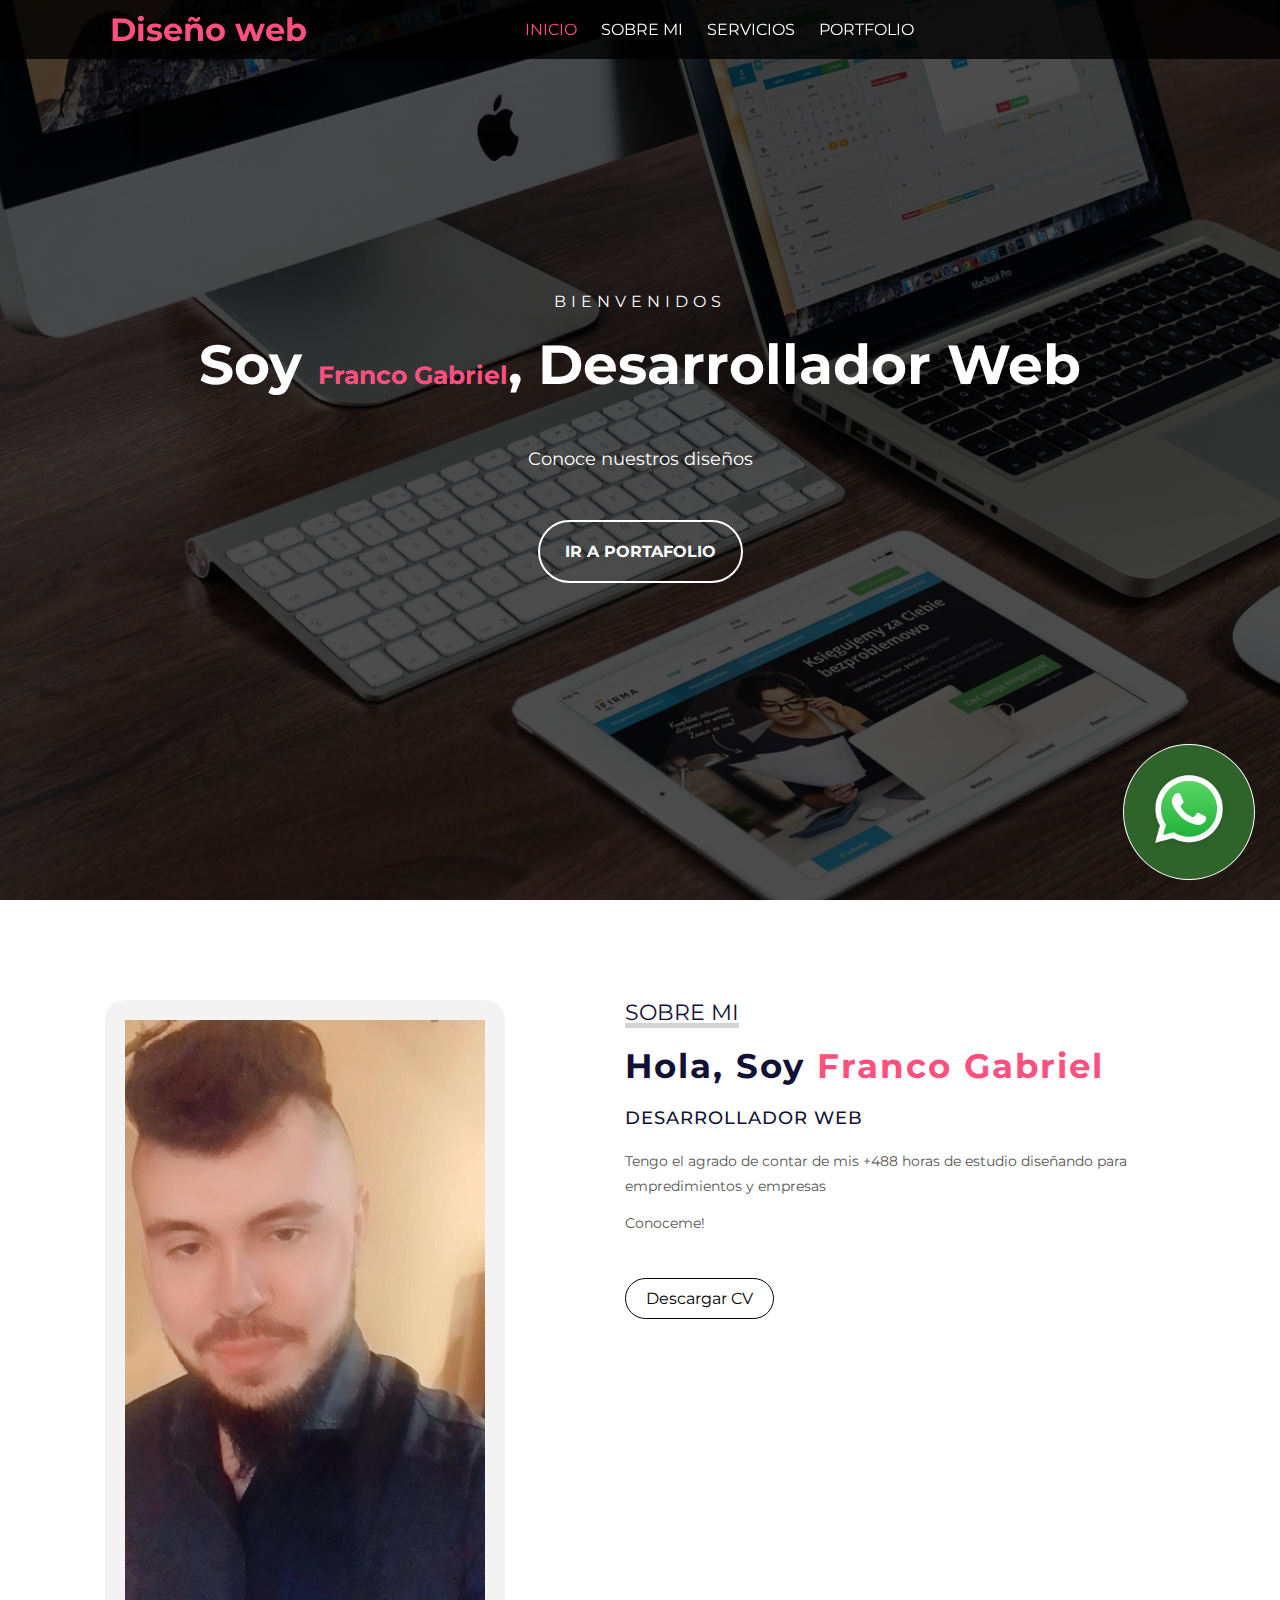
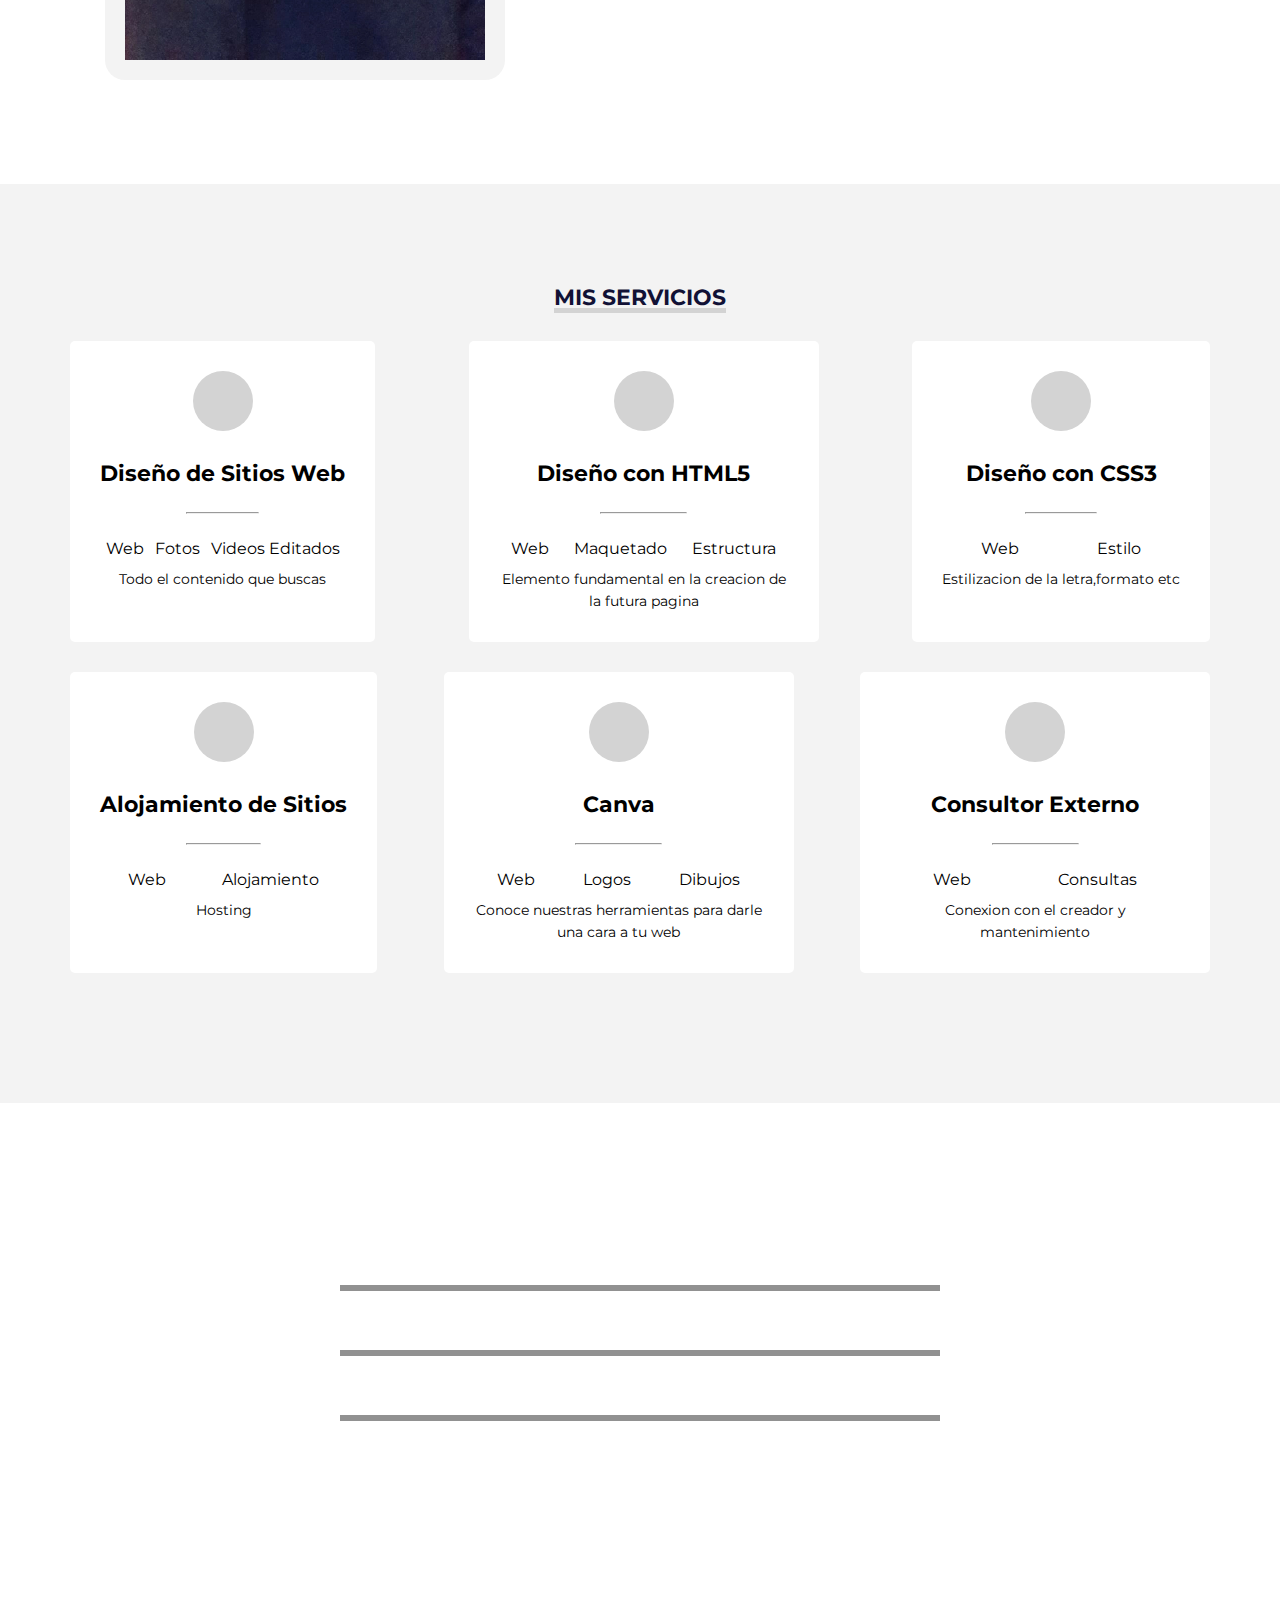
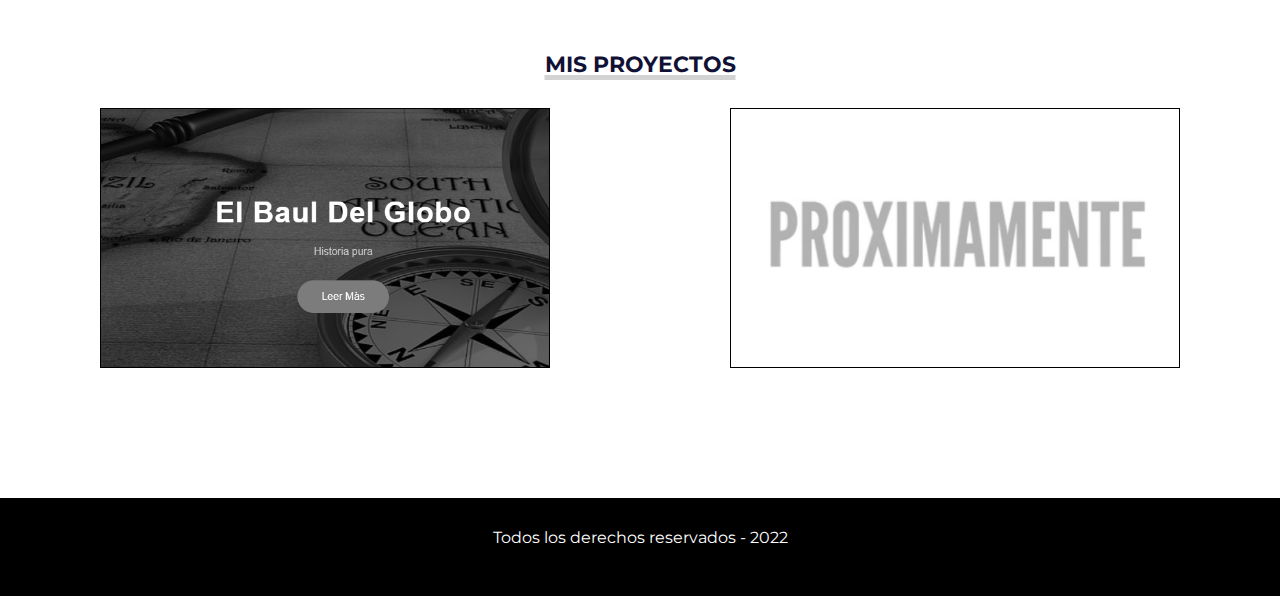
<file: index.html>
<!DOCTYPE html>
<html lang="es">

<head>
    <meta charset="UTF-8">
    <meta http-equiv="X-UA-Compatible" content="IE=edge">
    <meta name="viewport" content="width=device-width, initial-scale=1.0 user-scalable=no">
    <link rel="stylesheet" href="https://cdnjs.cloudflare.com/ajax/libs/font-awesome/6.1.1/css/all.min.css" integrity="sha512-KfkfwYDsLkIlwQp6LFnl8zNdLGxu9YAA1QvwINks4PhcElQSvqcyVLLD9aMhXd13uQjoXtEKNosOWaZqXgel0g==" crossorigin="anonymous" referrerpolicy="no-referrer"
    />
    <link rel="stylesheet" href="estilo.css">
    <title>Diseño Web</title>
</head>

<body>
    <!-- Seccion inicio -->
    <section id="inicio">
        <div class="contenido">
            <header>
                <div class="contenido-header">
                    <h1>Diseño web</h1>
                    <nav id="nav" class="">
                        <ul id="links">
                            <li><a href="#inicio" class="seleccionado" onclick="seleccionar(this)">INICIO</a></li>
                            <li><a href="#sobremi" onclick="seleccionar(this)">SOBRE MI</a></li>
                            <li><a href="#servicios" onclick="seleccionar(this)">SERVICIOS</a></li>
                            <li><a href="#portfolio" onclick="seleccionar(this)">PORTFOLIO</a></li>
                        </ul>
                    </nav>

                    <!-- Icono del menu responsive -->
                    <div id="icono-nav" onclick="responsiveMenu()">
                        <i class="fa-solid fa-bars"></i>
                    </div>


                    <div class="redes">
                        <a href="#"><i class="fa-brands fa-youtube"></i></a>
                        <a href="#"><i class="fa-brands fa-facebook"></i></a>
                        <a href="#"><i class="fa-brands fa-instagram-square"></i></a>
                    </div>
                </div>
            </header>
            <div class="presentacion">
                <p class="bienvenida">Bienvenidos</p>
                <h2>Soy <span>Franco Gabriel</span>, Desarrollador Web</h2>
                <p class="descripcion">Conoce nuestros diseños </p>
                <a href="#portfolio">Ir a Portafolio</a>
            </div>
        </div>
    </section>

    <!-- Seccion sobre mi -->
    <section id="sobremi">
        <div class="contenedor-foto">
            <img src="./img/franco.webp" alt="">
        </div>
        <div class="sobremi">
            <p class="titulo-seccion">Sobre Mi</p>
            <h2>Hola, Soy <span>Franco Gabriel</span> </h2>
            <h3>Desarrollador Web</h3>
            <p>Tengo el agrado de contar de mis +488 horas de estudio diseñando para empredimientos y empresas</p>
            <p>Conoceme!</p>
            <a href=>Descargar CV</a>
        </div>
    </section>

    <!-- Seccion servicios -->
    <section id="servicios">
        <h3 class="titulo-seccion">MIS SERVICIOS</h3>
        <div class="fila">
            <div class="servicio">
                <span class="icono"> <i class="fa-solid fa-code"></i></span>
                <h4>Diseño de Sitios Web</h4>
                <hr>
                <ul class="servicios-tag">
                    <li>Web</li>
                    <li>Fotos</li>
                    <li>Videos Editados </li>
                </ul>
                <p>Todo el contenido que buscas</p>
            </div>
            <div class="servicio">
                <span class="icono"><i class="fa-solid fa-file-code"></i></span>
                <h4>Diseño con HTML5</h4>
                <hr>
                <ul class="servicios-tag">
                    <li>Web</li>
                    <li>Maquetado</li>
                    <li>Estructura</li>
                </ul>
                <p>Elemento fundamental en la creacion de la futura pagina</p>
            </div>
            <div class="servicio">
                <span class="icono"><i class="fa-solid fa-arrow-trend-up"></i></span>
                <h4>Diseño con CSS3</h4>
                <hr>
                <ul class="servicios-tag">
                    <li>Web</li>
                    <li>Estilo</li>
                 </ul>
                <p>Estilizacion de la letra,formato etc</p>
            </div>
        </div>
        <div class="fila">
            <div class="servicio">
                <span class="icono"><i class="fa-solid fa-database"></i></span>
                <h4>Alojamiento de Sitios</h4>
                <hr>
                <ul class="servicios-tag">
                    <li>Web</li>
                    <li>Alojamiento</li>
                </ul>
                <p>Hosting</p>
            </div>
            <div class="servicio">
                <span class="icono"><i class="fa-solid fa-palette"></i></span>
                <h4>Canva</h4>
                <hr>
                <ul class="servicios-tag">
                    <li>Web</li>
                    <li>Logos</li>
                    <li>Dibujos</li>
                </ul>
                <p>Conoce nuestras herramientas para darle una cara a tu web</p>
            </div>
            <div class="servicio">
                <span class="icono"><i class="fa-solid fa-person-circle-question"></i></span>
                <h4>Consultor Externo</h4>
                <hr>
                <ul class="servicios-tag">
                    <li>Web</li>
                    <li>Consultas</li>
                </ul>
                <p>Conexion con el creador y mantenimiento</p>
            </div>
        </div>
    </section>

    <!-- Seccion habilidades -->
    <div class="contenedor-skills" id="skills">
        <h3>HABILIDADES </h3>
        <div class="skill">
            <div class="info">
                <p> <span class="lista"> </span>Html & Css</p>
                <span class="porcentaje">95%</span>
            </div>

            <div class="barra">
                <div class="" id="html"></div>
            </div>
        </div>
        <div class="skill">
            <div class="info">
                <p> <span class="lista"> </span>Javascript</p>
                <span class="porcentaje">10%</span>
            </div>

           

            <div class="barra">
                <div class="" id="bd"></div>
            </div>
        </div>
        <div class="skill">
            <div class="info">
                <p> <span class="lista"> </span>Canva</p>
                <span class="porcentaje">10%</span>
            </div>

            <div class="barra">
                <div class="" id="ps"></div>
            </div>
        </div>
    </div>

    <!-- Seccion portafolio -->
    <section id="portfolio">
        <h3 class="titulo-seccion">Mis Proyectos</h3>
        <div class="fila">
          <div class="proyecto">
            <div class="overlay"></div>
            <a href="ElBaulDelGlobo.html">
              <img src="./img/El baul del globo.png" alt="">
            </a>
            <div class="info">
              <h4>Descripcion Proyecto</h4>
              <p>Diseño Web</p>
            </div>
        </div>
            <div class="proyecto">
                <div class="overlay"></div>
                <img src="./img/Proximamente.png" alt="">
                <div class="info">
                    <h4>Descripcion Proyecto</h4>
                    <p>Diseño Web</p>
                </div>
            </div>
    
    </section>

    
    

    <!-- Seccion footer -->
    <footer>
        <p>Todos los derechos reservados - 2022</p>
        <div class="redes">
            <a href="#"><i class="fa-brands fa-youtube"></i></a>
            <a href="#"><i class="fa-brands fa-facebook"></i></a>
            <a href="#"><i class="fa-brands fa-instagram-square"></i></a>
        </div>

    </footer>

    <script src="script.js"></script>




    <div class="container-boton">
        <a href="https://wa.me/1156906522?text=Quiero%20realizar%20un%20proyecto%20web%20php" target="_blank">
            <img class="boton" src="./img/iconowhatsapp.png" alt="">



</body>

</html>
</file>
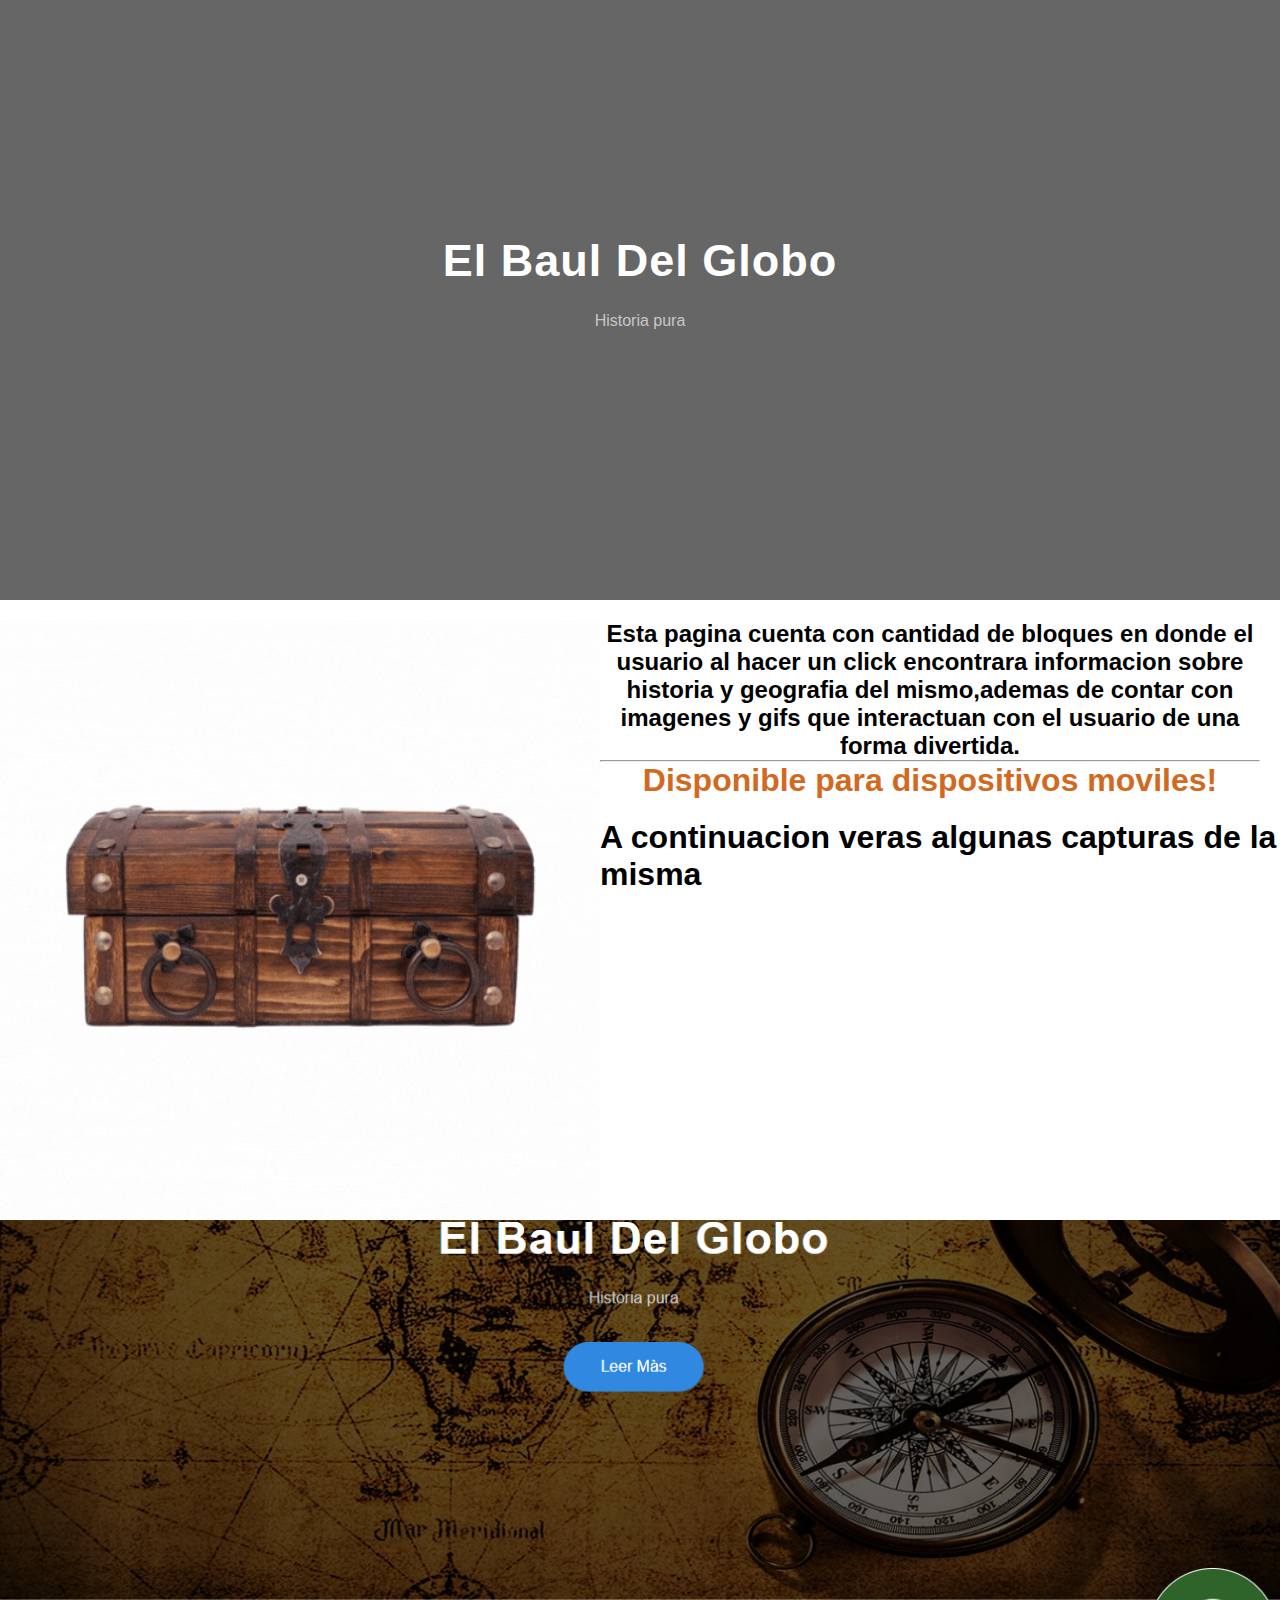
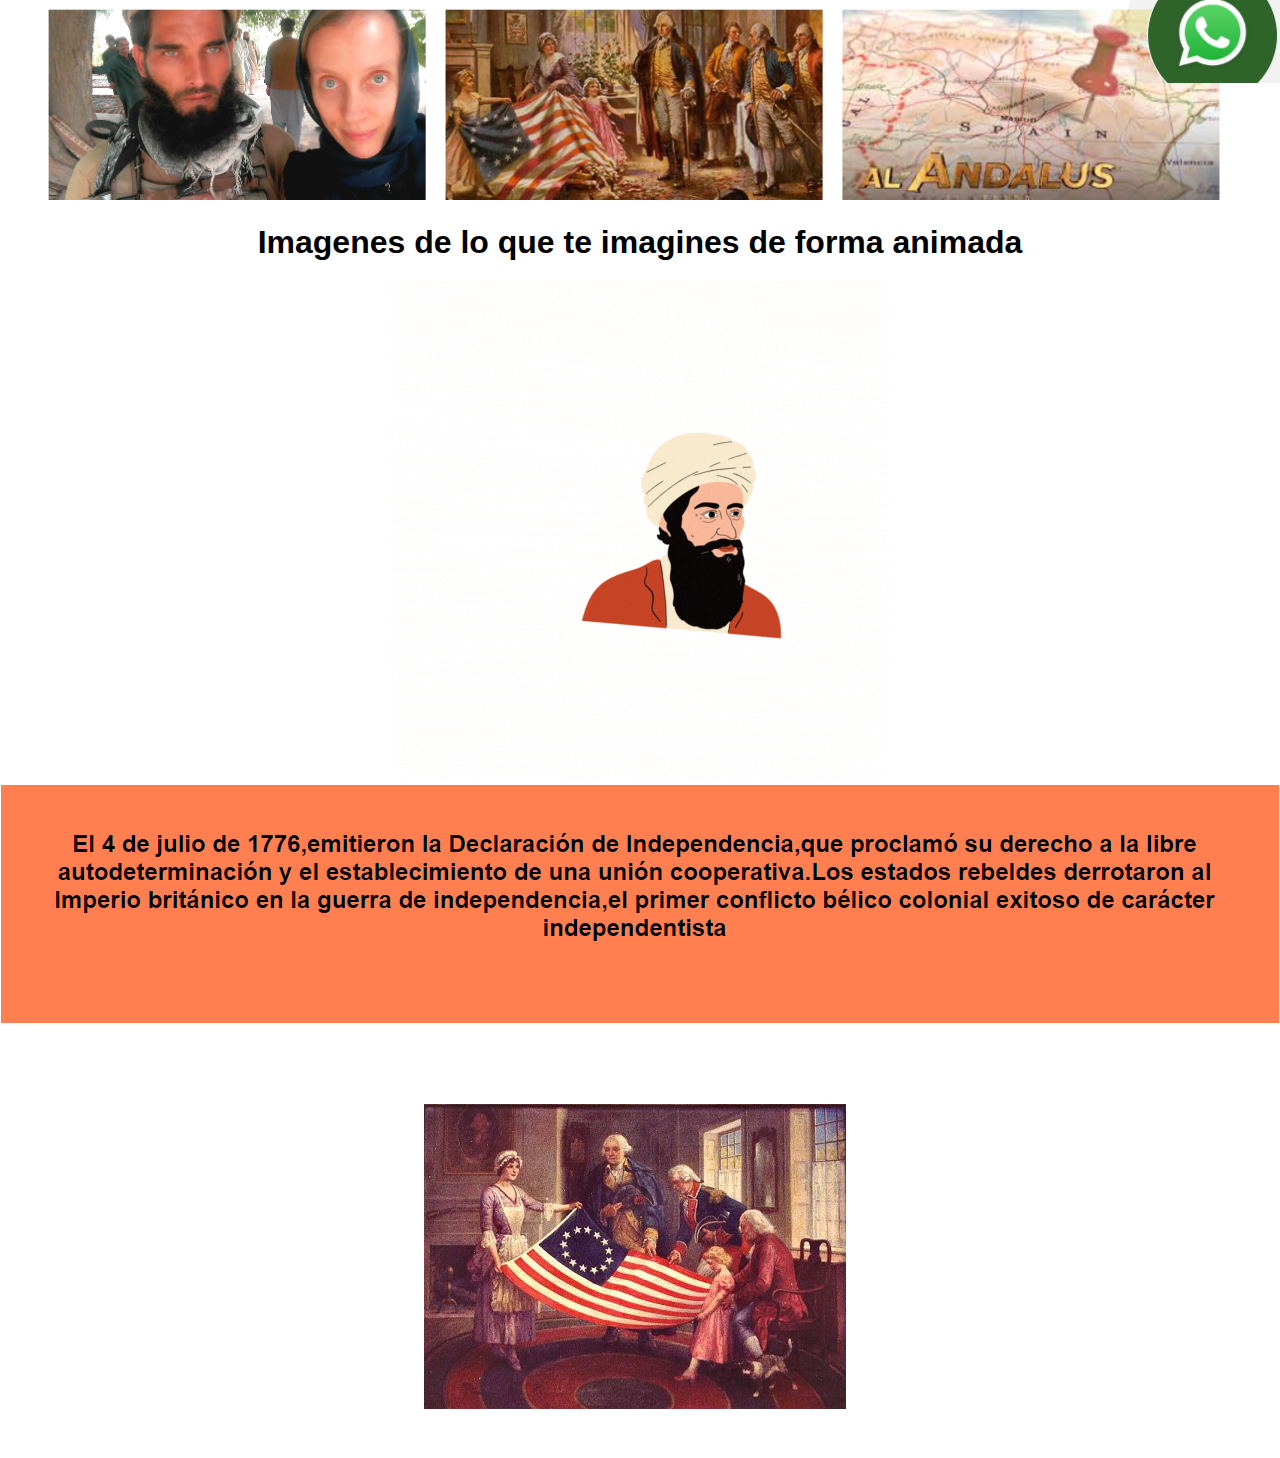
<file: ElBaulDelGlobo.html>
<!DOCTYPE html>
<html lang="en">
<head>
    <meta charset="UTF-8">
    <meta http-equiv="X-UA-Compatible" content="IE=edge">
    <meta name="viewport" content="width=device-width, initial-scale=1.0">
    <title>Document</title>
    <link rel="stylesheet" href="CssSobreElBaulDelGlobo.css">
    <meta name="viewport" content="width=device-width, user-scalable=no, initial-scale=1.0, maxium=scale=1.0, minium=scale=1.0">

</head>
<body>




    <div class="banner">
		<div class="capa"></div>
		<div class="info">
			<h1>El Baul Del Globo</h1>
			<p>Historia pura</p>
		</div>
	</div>


  <div class="imagen-container">
    <img src="./img/CofreGif.gif" alt="Descripción de la imagen" width="600px" height="600px" style="float: left;">
    <div class="texto-container">
    <h2>Esta pagina cuenta con cantidad de bloques en donde el usuario al hacer un click encontrara informacion sobre historia y geografia del mismo,ademas de contar con imagenes y gifs que interactuan con el usuario de una forma divertida.</h2>

    <div>


    </div>

    <hr>

    <h1 style="color: chocolate;">Disponible para dispositivos moviles!</h1>
  </div>
  </div>
  
   <h1>A continuacion veras algunas capturas de la misma</h1>


   <div class="imagen-container">
    <img src="./img/elbauldelglobo1 .png" alt="Descripción de la imagen">
  </div>
  

   <h1 class="CentrarEsteTexto">Imagenes de lo que te imagines de forma animada</h1>


  <div class="imagen-container">
    <img src="./img/Musulmangif1.gif" alt="Descripción de la imagen">
  </div>
  
  
  <div class="imagen-container">
    <img src="./img/estadosunidos1.png" alt="Descripción de la imagen">
  </div>



  



</body>
</html>
</file>
<file: estilo.css>
@import url('https://fonts.googleapis.com/css2?family=Montserrat:wght@200;300;400;500;600&display=swap');
        * {
            margin: 0;
            padding: 0;
            box-sizing: border-box;
            font-family: 'Montserrat';
        }
        
        html {
            scroll-behavior: smooth;
        }
        /* *********************/
        /* seccion I N I C I O */
        /* *********************/
        
        #inicio {
            background: linear-gradient( rgba(0, 0, 0, .7), rgba(0, 0, 0, .7)), url("img/fondo-inicio.jpg");
            background-size: cover;
            background-position: center center;
            height: 100vh;
        }
        
        #inicio .contenido header {
            background-color: rgba(0, 0, 0, .8);
            position: fixed;
            width: 100%;
            z-index: 100;
            top: 0;
        }
        
        #inicio .contenido header .contenido-header {
            max-width: 1100px;
            margin: auto;
            display: flex;
            justify-content: space-between;
            align-items: center;
            padding: 10px 20px;
        }
        
        #inicio .contenido header .contenido-header h1 {
            text-align: center;
            color: #ff5080;
        }
        
        #inicio .contenido header .contenido-header nav ul {
            list-style: none;
            display: flex;
            align-items: center;
        }
        
        #inicio .contenido header .contenido-header nav ul li a {
            text-decoration: none;
            color: #fff;
            margin: 0 12px;
            font-weight: 400;
            transition: .5s;
        }
        
        #inicio .contenido header .contenido-header nav ul li a:hover {
            color: #ff5080;
        }
        
        #inicio .contenido header .contenido-header .redes a {
            text-decoration: none;
            color: #fff;
            display: inline-block;
            margin-left: 10px;
            transition: .5s;
        }
        
        #inicio .contenido header .contenido-header .redes a:hover {
            color: #ff5080;
        }
        
        #inicio .contenido header .contenido-header .seleccionado {
            color: #ff5080;
        }
        
        #inicio .contenido .presentacion {
            max-width: 1100px;
            height: 100vh;
            margin: auto;
            color: #fff;
            display: flex;
            flex-direction: column;
            align-items: center;
            justify-content: center;
        }
        
        #inicio .contenido .presentacion .bienvenida {
            font-size: 16px;
            margin-bottom: 20px;
            text-transform: uppercase;
            letter-spacing: 5px;
        }
        
        #inicio .contenido .presentacion h2 {
            font-size: 55px;
            margin-bottom: 25px;
            text-align: center;
        }
        
        #inicio .contenido .presentacion h2 span {
            font-size: 25px;
            color: #ff5080;
        }
        
        #inicio .contenido .presentacion .descripcion {
            max-width: 700px;
            margin: 25px auto;
            font-size: 18px;
            text-align: center;
        }
        
        #inicio .contenido .presentacion a {
            text-decoration: none;
            display: inline-block;
            margin: 25px;
            padding: 20px 25px;
            border: 2px solid #fff;
            border-radius: 50px;
            color: #fff;
            font-weight: bold;
            text-transform: uppercase;
            transition: .5s;
        }
        
        #inicio .contenido .presentacion a:hover {
            background-color: #ff5080;
        }
        
        #icono-nav {
            color: #fff;
            display: none;
        }
        /* *********************/
        /* seccion S O B R E  M I */
        /* *********************/
        
        #sobremi {
            max-width: 1100px;
            margin: auto;
            padding: 100px 15px;
            color: #111135;
            display: flex;
        }
        
        #sobremi .contenedor-foto {
            max-width: 400px;
            margin-right: 80px;
        }
        
        #sobremi .contenedor-foto img {
            padding: 20px;
            width: 100%;
            border-radius: 20px;
            background-color: #f3f3f3;
        }
        
        #sobremi .sobremi {
            margin: 0 40px;
        }
        
        #sobremi .sobremi .titulo-seccion {
            font-size: 22px;
            text-transform: uppercase;
            color: #111135;
            text-decoration: underline;
            text-decoration-color: #d3d3d3;
            text-decoration-thickness: 5px;
        }
        
        #sobremi .sobremi h2 {
            font-size: 34px;
            font-weight: bold;
            margin: 20px 0;
            letter-spacing: 2px;
        }
        
        #sobremi .sobremi h2 span {
            color: #ff5080;
        }
        
        #sobremi .sobremi h3 {
            font-size: 18px;
            font-weight: 500;
            text-transform: uppercase;
            margin-bottom: 20px;
            letter-spacing: 1px;
        }
        
        #sobremi .sobremi p {
            font-size: 14px;
            line-height: 25px;
            color: #565656;
            margin-bottom: 12px;
        }
        
        #sobremi .sobremi a {
            display: inline-block;
            text-decoration: none;
            color: #000;
            border-radius: 30px;
            border: 1px solid #000;
            padding: 10px 20px;
            margin-top: 30px;
            transition: .5s;
        }
        
        #sobremi .sobremi a:hover {
            background-color: #ff5080;
            color: #fff;
        }
        /* *********************/
        /* seccion S E R V I C I O S */
        /* *********************/
        
        #servicios {
            padding: 100px 15px;
            text-align: center;
            background-color: #f3f3f3;
        }
        
        #servicios .titulo-seccion {
            text-align: center;
            font-size: 22px;
            text-transform: uppercase;
            color: #111135;
            text-decoration: underline;
            text-decoration-color: #d3d3d3;
            text-decoration-thickness: 5px;
        }
        
        #servicios .fila {
            display: flex;
            justify-content: space-between;
            max-width: 1150px;
            margin: 30px auto;
        }
        
        #servicios .fila .servicio {
            max-width: 350px;
            background-color: #fff;
            padding: 30px;
            margin: 0 5px;
            border-radius: 5px;
            transition: .5s;
        }
        
        #servicios .fila .servicio:hover {
            box-shadow: 5px 5px 10px #565656, -5px -5px 10px #8a8a8a;
        }
        
        #servicios .fila .servicio .icono {
            display: inline-block;
            width: 60px;
            height: 60px;
            border-radius: 50%;
            background-color: #d3d3d3;
            padding: 20px;
            margin-bottom: 25px;
        }
        
        #servicios .fila .servicio h4 {
            font-size: 22px;
            margin-bottom: 25px;
        }
        
        #servicios .fila .servicio hr {
            width: 30%;
            margin: auto;
            color: #000;
            margin-bottom: 25px;
        }
        
        #servicios .fila .servicio ul {
            list-style: none;
            display: flex;
            justify-content: space-around;
            margin-bottom: 10px;
        }
        
        #servicios .fila .servicio p {
            font-size: 14px;
            line-height: 22px;
        }
        /* *********************/
        /* seccion S K I L L S */
        /* *********************/
        
        .contenedor-skills {
            background: linear-gradient( #eb5a5acc, rgba(33, 16, 16, 0.8)), url("img/fondo-skills.jpg");
            background-attachment: fixed;
            background-repeat: no-repeat;
            background-size: cover;
            color: #fff;
            background-position: center center;
            padding: 100px 0;
            text-align: center;
        }
        
        .contenedor-skills .skill {
            max-width: 600px;
            margin: 30px auto;
        }
        
        .contenedor-skills .skill .info {
            display: flex;
            justify-content: space-between;
        }
        
        .contenedor-skills .skill .lista {
            display: inline-block;
            margin-right: 20px;
            height: 10px;
            width: 10px;
            background-color: #fff;
        }
        
        .contenedor-skills .skill .barra {
            background-color: #919191;
            width: 100%;
            height: 6px;
            margin: 10px 0px;
        }
        
        .contenedor-skills .skill .barra .barra-progreso1 {
            background-color: #fff;
            width: 95%;
            height: 6px;
            animation: progreso1 2s forwards;
        }
        
        .contenedor-skills .skill .barra .barra-progreso2 {
            background-color: #fff;
            width: 90%;
            height: 6px;
            animation: progreso2 2s forwards;
        }
        
        .contenedor-skills .skill .barra .barra-progreso3 {
            background-color: #fff;
            width: 90%;
            height: 6px;
            animation: progreso3 2s forwards;
        }
        
        .contenedor-skills .skill .barra .barra-progreso4 {
            background-color: #fff;
            width: 85%;
            height: 6px;
            animation: progreso4 2s forwards;
        }
        
        @keyframes progreso1 {
            0% {
                width: 0;
            }
            100% {
                width: 95%;
            }
        }
        
        @keyframes progreso2 {
            0% {
                width: 0;
            }
            100% {
                width: 90%;
            }
        }
        
        @keyframes progreso3 {
            0% {
                width: 0;
            }
            100% {
                width: 90%;
            }
        }
        
        @keyframes progreso4 {
            0% {
                width: 0;
            }
            100% {
                width: 85%;
            }
        }
        /* *********************/
        /* seccion P O R T F O L I O */
        /* *********************/
        
        #portfolio {
            max-width: 1100px;
            padding: 100px 0;
            margin: auto;
        }
        
        #portfolio .titulo-seccion {
            text-align: center;
            font-size: 22px;
            text-transform: uppercase;
            color: #111135;
            text-decoration: underline;
            text-decoration-color: #d3d3d3;
            text-decoration-thickness: 5px;
        }
        
        #portfolio .fila {
            display: flex;
            justify-content: space-between;
            margin: 30px 0;
        }
        
        #portfolio .fila .proyecto {
            max-width: 450px;
            border: 1px solid #000;
            margin: 0 10px;
            position: relative;
            overflow: hidden;
        }
        
        #portfolio .fila .proyecto img {
            width: 100%;
            height: 100%;
            ;
            filter: grayscale(1);
            object-fit: cover;
            transition: .5s;
        }
        
        #portfolio .fila .proyecto:hover img {
            filter: grayscale(0);
        }
        
        #portfolio .fila .proyecto .info {
            position: absolute;
            left: 0px;
            background-color: rgba(0, 0, 0, 0.8);
            color: #ff5080;
            width: 100%;
            padding: 10px;
            opacity: 0;
            bottom: -40px;
            transition: .5s;
        }
        
        #portfolio .fila .proyecto:hover .info {
            opacity: 1;
            bottom: 0;
        }
        /* *********************/
        /* seccion C O N T A C T O */
        /* *********************/
        
        #contacto {
            padding: 100px 15px;
            background-color: #f3f3f3;
        }
        
        #contacto .titulo-seccion {
            margin-bottom: 20px;
        }
        
        #contacto .contenedor-form {
            max-width: 1100px;
            margin: auto;
        }
        
        #contacto .contenedor-form .fila {
            margin-bottom: 15px;
        }
        
        #contacto .contenedor-form .mitad {
            display: flex;
            justify-content: space-between;
        }
        
        #contacto .contenedor-form input,
        #contacto .contenedor-form textarea {
            padding: 20px;
            border-radius: 20px;
            border: none;
            border: 1px solid #919191;
        }
        
        #contacto .contenedor-form .mitad input {
            width: 48%;
        }
        
        #contacto .contenedor-form .input-full {
            width: 100%;
        }
        
        #contacto .titulo-seccion {
            text-align: center;
            font-size: 22px;
            text-transform: uppercase;
            color: #111135;
            text-decoration: underline;
            text-decoration-color: #d3d3d3;
            text-decoration-thickness: 5px;
        }
        
        #contacto .btn-enviar {
            display: block;
            margin: auto;
            cursor: pointer;
            transition: .5s;
            padding: 10px 15px !important;
        }
        
        #contacto .btn-enviar:hover {
            background-color: #ff5080;
            color: #fff;
        }
        /* *********************/
        /* seccion F O O T E R */
        /* *********************/
        
        footer {
            background-color: #000;
            color: #fff;
            text-align: center;
            padding: 30px 0;
        }
        
        footer a {
            text-decoration: none;
            color: #fff;
            display: inline-block;
            margin: 5px;
            font-size: 26px;
        }
        /* *********************/
        /* seccion R E S P O N S I V E */
        /* *********************/
        
        @media screen and (max-width: 800px) {
            .redes {
                display: none;
            }
            nav {
                display: none;
            }
            nav.responsive {
                display: block;
                background-color: rgba(0, 0, 0, .8);
                width: 100%;
                position: absolute;
                top: 48px;
                left: 0;
                padding: 10px 0;
            }
            nav.responsive ul {
                display: block !important;
                text-align: center;
            }
            nav.responsive ul li {
                margin: 5px 0;
            }
            #icono-nav {
                display: block;
            }
            #inicio .contenido .presentacion h2 {
                font-size: 40px;
            }
            /* seccion SOBRE MI */
            #sobremi {
                padding: 50px 0;
                display: block;
            }
            #sobremi .contenedor-foto {
                max-width: 200px;
                margin: auto;
            }
            #sobremi .contenedor-foto img {
                padding: 8px;
            }
            #sobremi .sobremi .titulo-seccion {
                text-align: center;
            }
            #sobremi .sobremi h2 {
                font-size: 25px;
                text-align: center;
            }
            /* seccion MIS SERVICIOS */
            #servicios {
                padding: 50px 15px;
            }
            #servicios .fila {
                display: block;
            }
            #servicios .fila .servicio {
                margin: 10px auto;
            }
            /* seccion HABLIDADES MI */
            .contenedor-skills {
                padding: 50px 20px;
            }
            /* seccion PORTFOLIO */
            #portfolio {
                padding: 50px 0;
            }
            #portfolio .fila {
                display: block;
            }
            #portfolio .fila .proyecto {
                margin: 10px auto;
            }
            /* seccion CONTACTO */
            #contacto {
                padding: 50px 15px;
            }
            #contacto .contenedor-form .mitad {
                margin-bottom: 15px;
                display: block;
            }
            #contacto .contenedor-form .mitad input {
                width: 100%;
                margin-bottom: 15px;
            }
        }



       /*Esto es whatsapp*/

        .container-boton{
            background-color: #2e6329;
            border: 1px solid #fff;
            position: fixed;
            z-index: 999;
            border-radius: 50%;
            bottom: 20px;
            right: 25px;
            padding: 25px;
            transition: ease 0.3s;
            animation: efecto 1.2s infinite;
        }
        
        .container-boton:hover{
            transform: scale(1.1);
            transition: 0.3s;
        }
        
        .boton{
            width: 80px;
            transition: ease 1s;
        }
        
        @keyframes efecto{
            0%{
                box-shadow: 0 0 0 0 rgba(0, 0, 0, 0.85);
            }
            100%{
                box-shadow: 0 0 0 25px rgba(0, 0, 0, 0);
            }
        }
</file>
<file: CssSobreElBaulDelGlobo.css>
.contenedor {
	width: 80%;
	max-width: 1000px;
	margin:0 auto;
	overflow: hidden;
}

/*Esto es el banner*/


*{
	margin: 0;
	padding: 0;
	box-sizing: border-box;
	font-family: sans-serif;
}
.banner{
	width: 100%;
	height: 600px;
	animation: banner 10s infinite linear alternate;
	background-size: 100% 100%;
	position: relative;
	display: flex;
	justify-content: center;
	align-items: center;
}



@keyframes banner{
	0%, 20%{
		background-image: url("./img/brujula1.jpg");
	}
	25%, 45%{
		background-image: url("./img/mapa.jpg");
	}
	50%, 70%{
		background-image: url("./img/brujula.jpg");
	}
	75%, 100%{
		background-image: url("./img/sudamericabrujula.jpg");
	}
}
.capa{
	width: 100%;
	height: 100%;
	position: absolute;
	top: 0;
	left: 0;
	background: rgba(0,0,0,0.6);
}
.info{
	z-index: 1;
	width: 100%;
	max-width: 550px;
	text-align: center;
}
.info h1{
	color: #fff;
	font-size: 45px;
	margin-bottom: 20px;
	letter-spacing: 1px;
}
.info p{
	color: #c7c7c7;
	line-height: 1.7;
	margin-bottom: 30px;
}
.info a{
	color: #fff;
	text-decoration: none;
	background: #3088e0;
	padding: 16px 37px;
	display: inline-block;
	border-radius: 50px;
}


/*Aca termina*/


/*Esto es la imagen del cofre separado del index etc*/

.texto-container {
	margin-left: 10px;
	margin: 20px;
  }
  
/*Aca termina*/

/*Responsive*/

.imagen-container {
	text-align: center;
	width: 100%;
  }
  
  .imagen-container img {
	max-width: 100%;
	height: auto;
  }
  
/*Aca termina*/


  
 /*Esto es el musulman gif*/
 .CentrarEsteTexto{
	text-align: center;
	margin: 20px;
 }

 /*Esto es la captura de estados unidos*/
 
 .imagen-container {
	text-align: center;
  }
</file>
